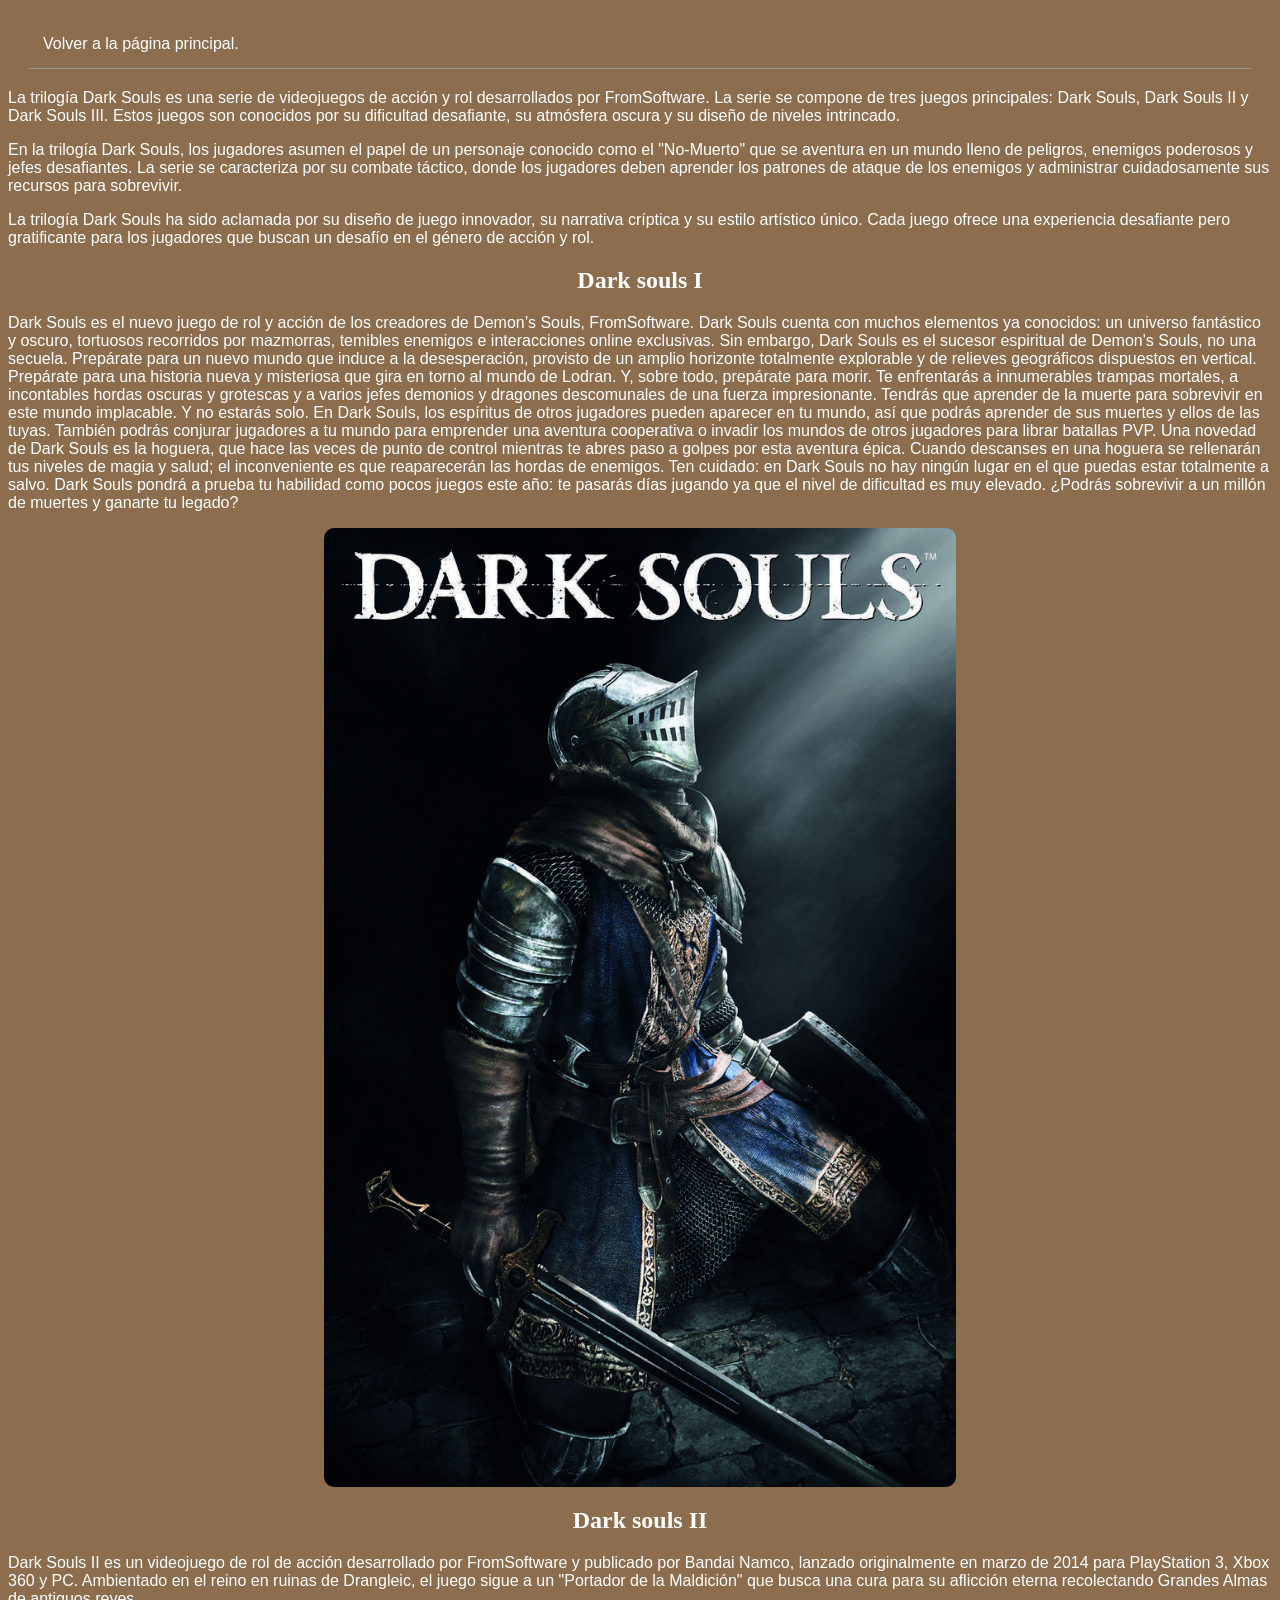
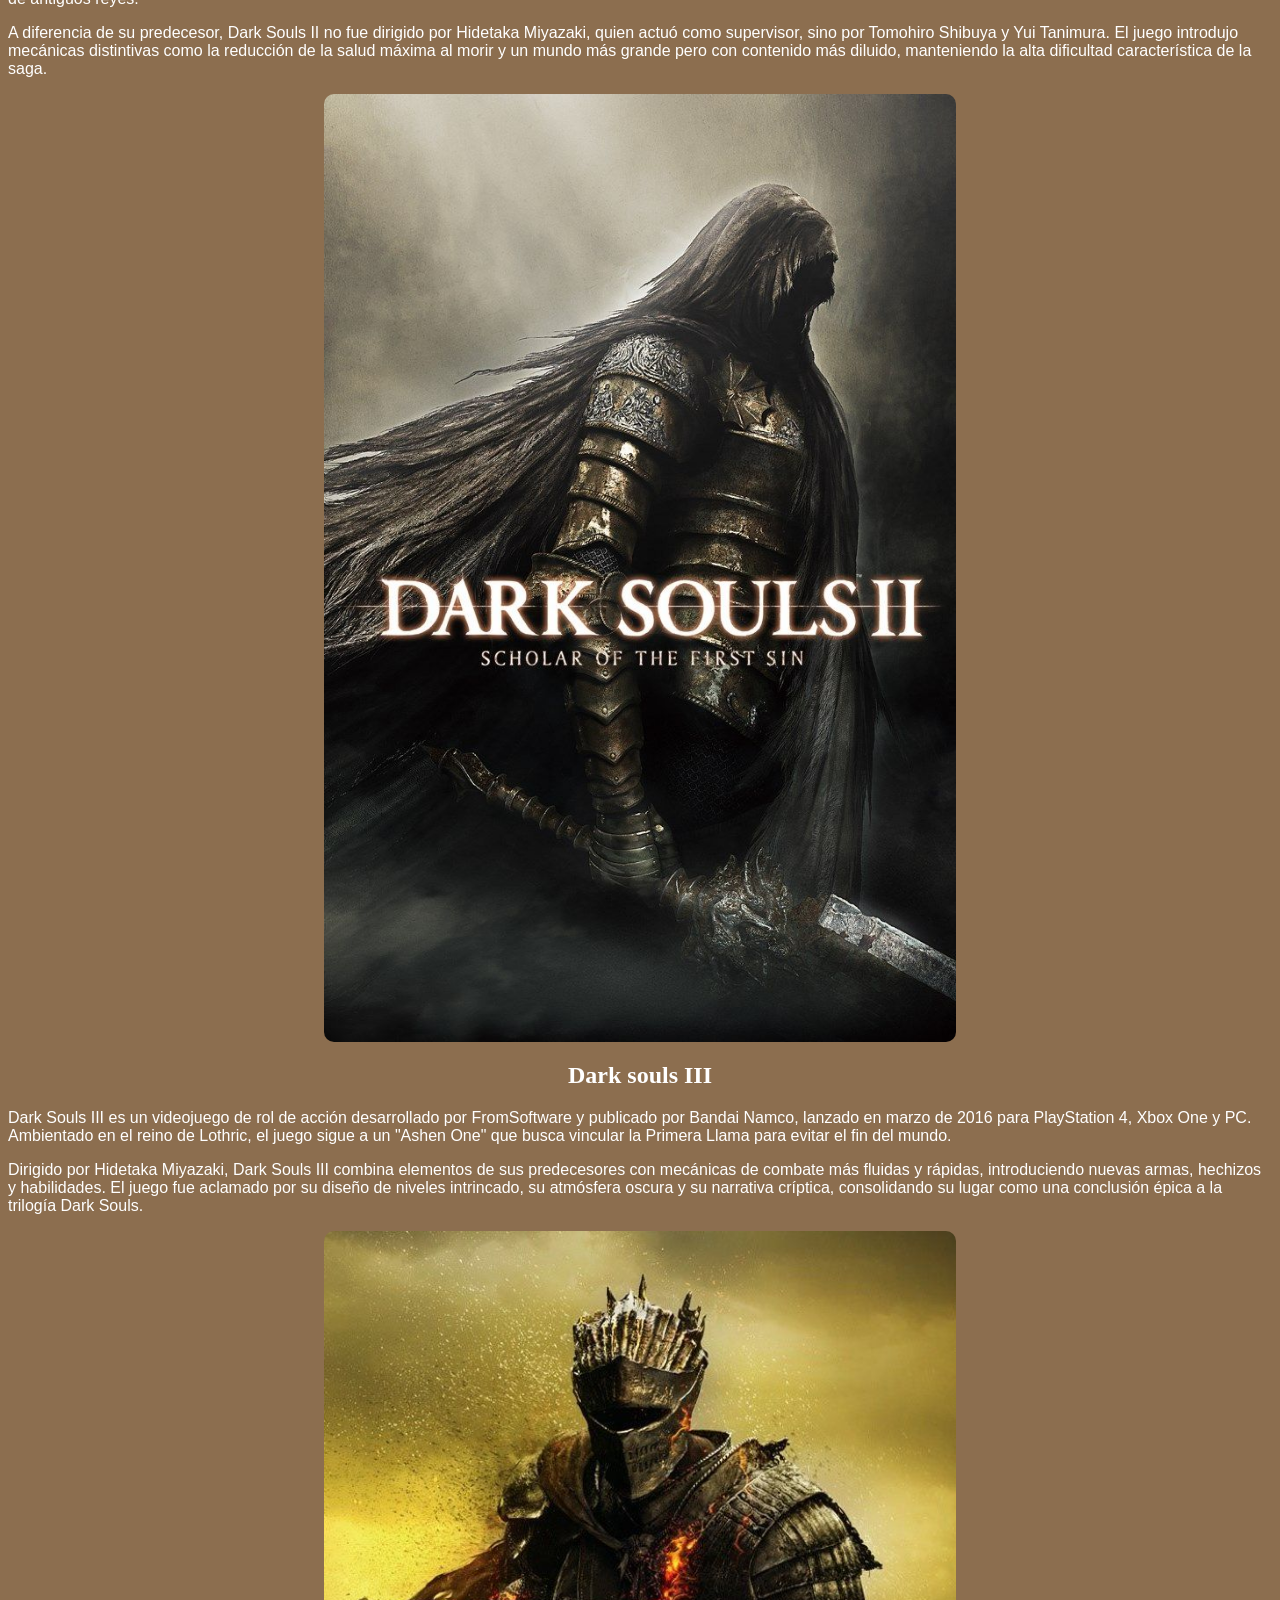
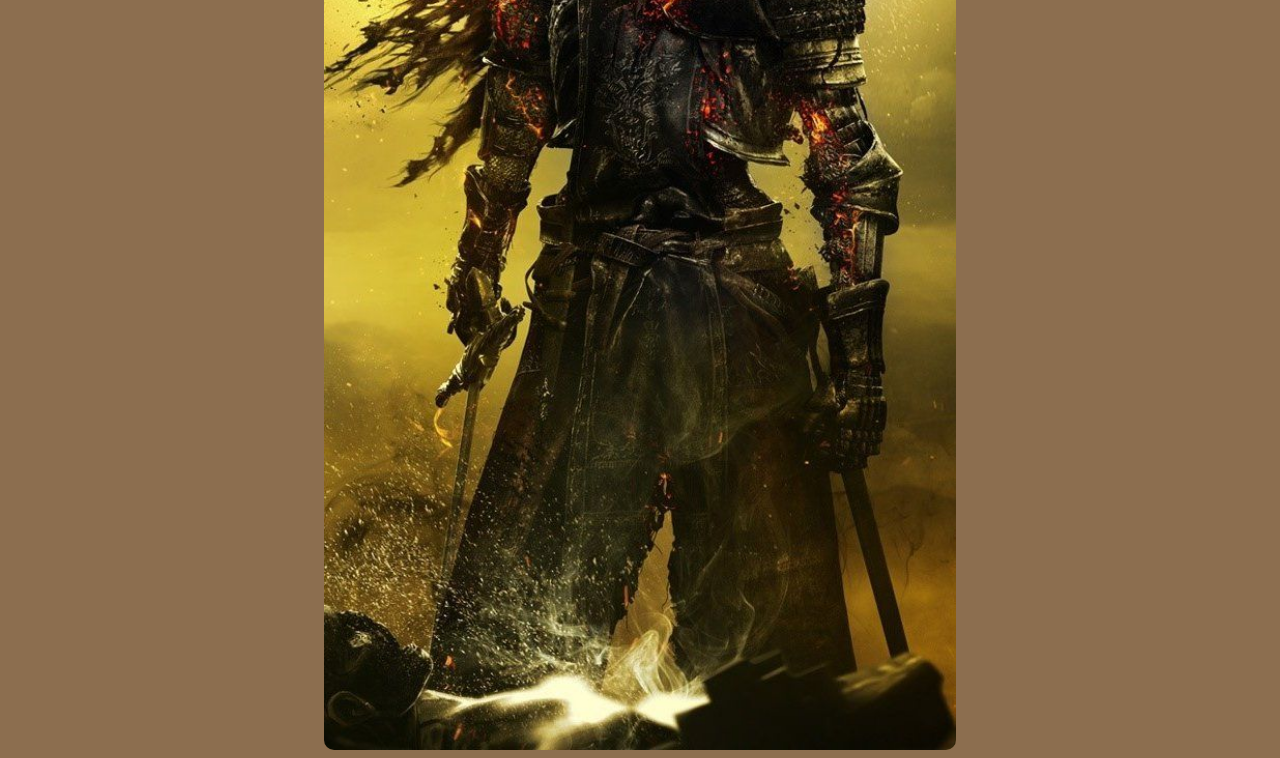
<file: Dark-Souls.html>
<!DOCTYPE html>
<html lang="en">
<head>
    <meta charset="UTF-8">
    <meta name="viewport" content="width=device-width, initial-scale=1.0">
    <title>Trilogia Dark Souls</title>
    <link rel="stylesheet" href="styles.css">
</head>
<body>
    <nav>
        <a href="index.html">Volver a la página principal.</a>
    </nav>

    <main>
        <section>
            <p>La trilogía Dark Souls es una serie de videojuegos de acción y rol desarrollados por FromSoftware. La serie se compone de tres juegos principales: Dark Souls, Dark Souls II y Dark Souls III. Estos juegos son conocidos por su dificultad desafiante, su atmósfera oscura y su diseño de niveles intrincado.</p>
            <p>En la trilogía Dark Souls, los jugadores asumen el papel de un personaje conocido como el "No-Muerto" que se aventura en un mundo lleno de peligros, enemigos poderosos y jefes desafiantes. La serie se caracteriza por su combate táctico, donde los jugadores deben aprender los patrones de ataque de los enemigos y administrar cuidadosamente sus recursos para sobrevivir.</p>
            <p>La trilogía Dark Souls ha sido aclamada por su diseño de juego innovador, su narrativa críptica y su estilo artístico único. Cada juego ofrece una experiencia desafiante pero gratificante para los jugadores que buscan un desafío en el género de acción y rol.</p>
        </section>

        <section>
            <h2>Dark souls I</h2>
            <p>Dark Souls es el nuevo juego de rol y acción de los creadores de Demon’s Souls, FromSoftware. Dark Souls cuenta con muchos elementos ya conocidos: un universo fantástico y oscuro, tortuosos recorridos por mazmorras, temibles enemigos e interacciones online exclusivas. Sin embargo, Dark Souls es el sucesor espiritual de Demon's Souls, no una secuela. Prepárate para un nuevo mundo que induce a la desesperación, provisto de un amplio horizonte totalmente explorable y de relieves geográficos dispuestos en vertical. Prepárate para una historia nueva y misteriosa que gira en torno al mundo de Lodran. Y, sobre todo, prepárate para morir. Te enfrentarás a innumerables trampas mortales, a incontables hordas oscuras y grotescas y a varios jefes demonios y dragones descomunales de una fuerza impresionante. Tendrás que aprender de la muerte para sobrevivir en este mundo implacable. Y no estarás solo. En Dark Souls, los espíritus de otros jugadores pueden aparecer en tu mundo, así que podrás aprender de sus muertes y ellos de las tuyas. También podrás conjurar jugadores a tu mundo para emprender una aventura cooperativa o invadir los mundos de otros jugadores para librar batallas PVP. Una novedad de Dark Souls es la hoguera, que hace las veces de punto de control mientras te abres paso a golpes por esta aventura épica. Cuando descanses en una hoguera se rellenarán tus niveles de magia y salud; el inconveniente es que reaparecerán las hordas de enemigos. Ten cuidado: en Dark Souls no hay ningún lugar en el que puedas estar totalmente a salvo. Dark Souls pondrá a prueba tu habilidad como pocos juegos este año: te pasarás días jugando ya que el nivel de dificultad es muy elevado. ¿Podrás sobrevivir a un millón de muertes y ganarte tu legado?</p>
        <img src="/imagenes/dark1.jpg" alt="Dark Souls">
        </section>

        <section>
            <h2>Dark souls II</h2>
            <p>Dark Souls II es un videojuego de rol de acción desarrollado por FromSoftware y publicado por Bandai Namco, lanzado originalmente en marzo de 2014 para PlayStation 3, Xbox 360 y PC. Ambientado en el reino en ruinas de Drangleic, el juego sigue a un "Portador de la Maldición" que busca una cura para su aflicción eterna recolectando Grandes Almas de antiguos reyes.</p>
            <p>A diferencia de su predecesor, Dark Souls II no fue dirigido por Hidetaka Miyazaki, quien actuó como supervisor, sino por Tomohiro Shibuya y Yui Tanimura. El juego introdujo mecánicas distintivas como la reducción de la salud máxima al morir y un mundo más grande pero con contenido más diluido, manteniendo la alta dificultad característica de la saga.</p>
            <img src="/imagenes/dark2.jpg" alt="Dark Souls II">
        </section>

        <section>
            <h2>Dark souls III</h2>
            <p>Dark Souls III es un videojuego de rol de acción desarrollado por FromSoftware y publicado por Bandai Namco, lanzado en marzo de 2016 para PlayStation 4, Xbox One y PC. Ambientado en el reino de Lothric, el juego sigue a un "Ashen One" que busca vincular la Primera Llama para evitar el fin del mundo.</p>
            <p>Dirigido por Hidetaka Miyazaki, Dark Souls III combina elementos de sus predecesores con mecánicas de combate más fluidas y rápidas, introduciendo nuevas armas, hechizos y habilidades. El juego fue aclamado por su diseño de niveles intrincado, su atmósfera oscura y su narrativa críptica, consolidando su lugar como una conclusión épica a la trilogía Dark Souls.</p>
            <img src="/imagenes/dark3.jpg" alt="Dark Souls III">
        </section>
    </main>
</body>
</html>
</file>
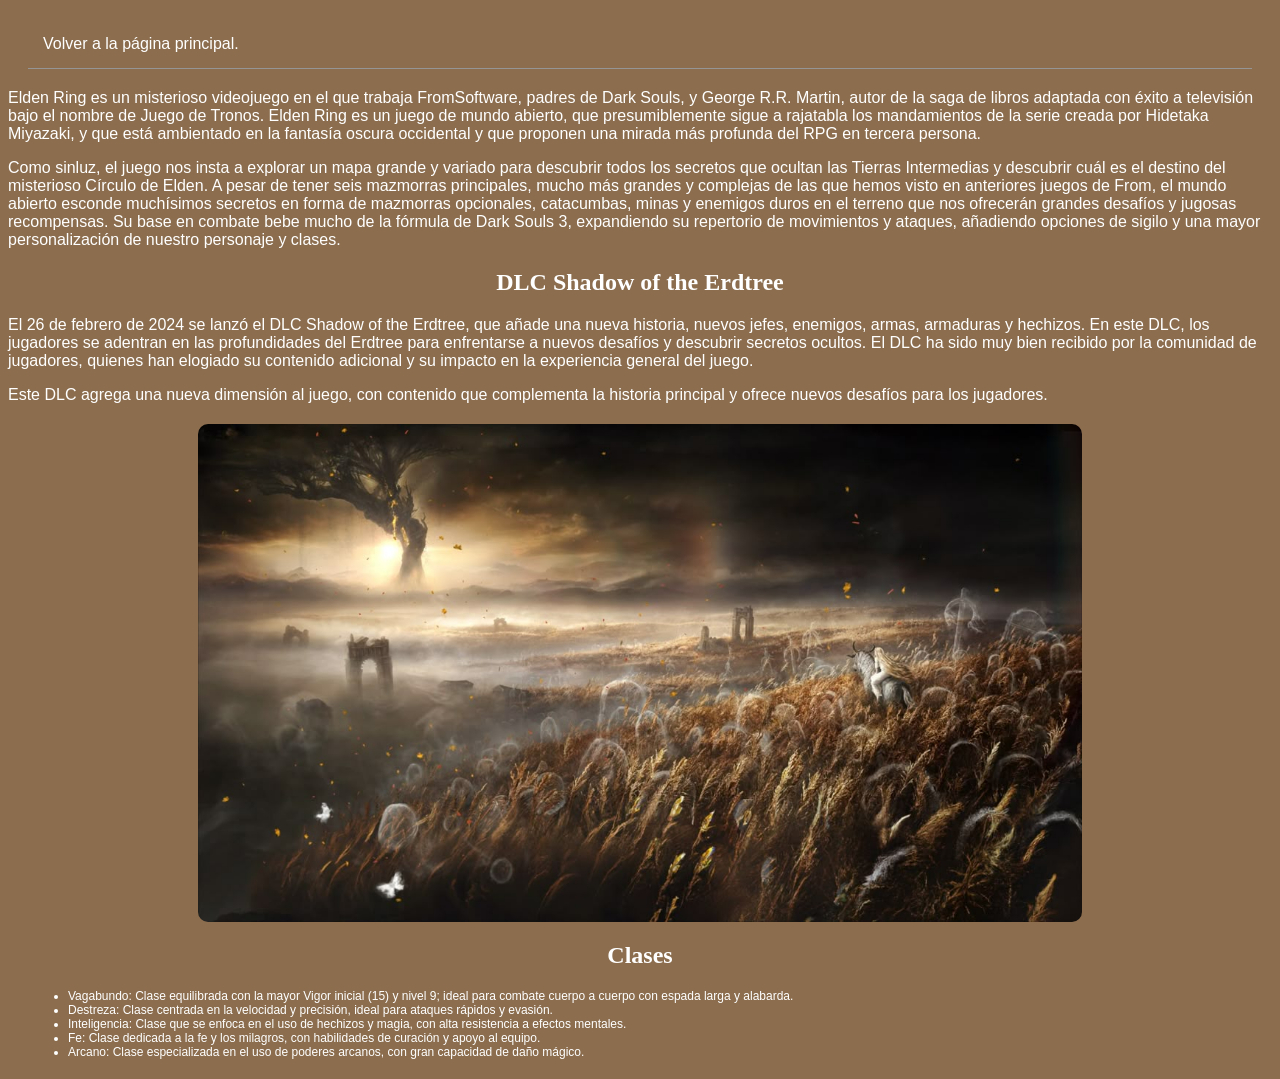
<file: Elden-Ring.html>
<!DOCTYPE html>
<html lang="en">
<head>
    <meta charset="UTF-8">
    <meta name="viewport" content="width=device-width, initial-scale=1.0">
    <title>Elden Ring</title>
    <link rel="stylesheet" href="styles.css">
</head>
<body>
    <nav>
        <a href="index.html">Volver a la página principal.</a>
    </nav>
    <main>
        <section>
        <p>Elden Ring es un misterioso videojuego en el que trabaja FromSoftware, padres de Dark Souls, y George R.R. Martin, autor de la saga de libros adaptada con éxito a televisión bajo el nombre de Juego de Tronos. Elden Ring es un juego de mundo abierto, que presumiblemente sigue a rajatabla los mandamientos de la serie creada por Hidetaka Miyazaki, y que está ambientado en la fantasía oscura occidental y que proponen una mirada más profunda del RPG en tercera persona.</p>
        <p>Como sinluz, el juego nos insta a explorar un mapa grande y variado para descubrir todos los secretos que ocultan las Tierras Intermedias y descubrir cuál es el destino del misterioso Círculo de Elden. A pesar de tener seis mazmorras principales, mucho más grandes y complejas de las que hemos visto en anteriores juegos de From, el mundo abierto esconde muchísimos secretos en forma de mazmorras opcionales, catacumbas, minas y enemigos duros en el terreno que nos ofrecerán grandes desafíos y jugosas recompensas. Su base en combate bebe mucho de la fórmula de Dark Souls 3, expandiendo su repertorio de movimientos y ataques, añadiendo opciones de sigilo y una mayor personalización de nuestro personaje y clases.</p>
        <h2>DLC Shadow of the Erdtree</h2>
        <p>El 26 de febrero de 2024 se lanzó el DLC Shadow of the Erdtree, que añade una nueva historia, nuevos jefes, enemigos, armas, armaduras y hechizos. En este DLC, los jugadores se adentran en las profundidades del Erdtree para enfrentarse a nuevos desafíos y descubrir secretos ocultos. El DLC ha sido muy bien recibido por la comunidad de jugadores, quienes han elogiado su contenido adicional y su impacto en la experiencia general del juego.</p>
        <p>Este DLC agrega una nueva dimensión al juego, con contenido que complementa la historia principal y ofrece nuevos desafíos para los jugadores.</p>
        </section>

        <img src="/imagenes/eldenring.jpg" alt="Elden Ring" width="300" height="300">

        <section>
            <h2>Clases</h2>
            <ul>
                <li>Vagabundo: Clase equilibrada con la mayor Vigor inicial (15) y nivel 9; ideal para combate cuerpo a cuerpo con espada larga y alabarda.</li>
                <li>Destreza: Clase centrada en la velocidad y precisión, ideal para ataques rápidos y evasión.</li>
                <li>Inteligencia: Clase que se enfoca en el uso de hechizos y magia, con alta resistencia a efectos mentales.</li>
                <li>Fe: Clase dedicada a la fe y los milagros, con habilidades de curación y apoyo al equipo.</li>
                <li>Arcano: Clase especializada en el uso de poderes arcanos, con gran capacidad de daño mágico.</li>
            </ul>
        </section>
    </main>
</body>
</html>
</file>
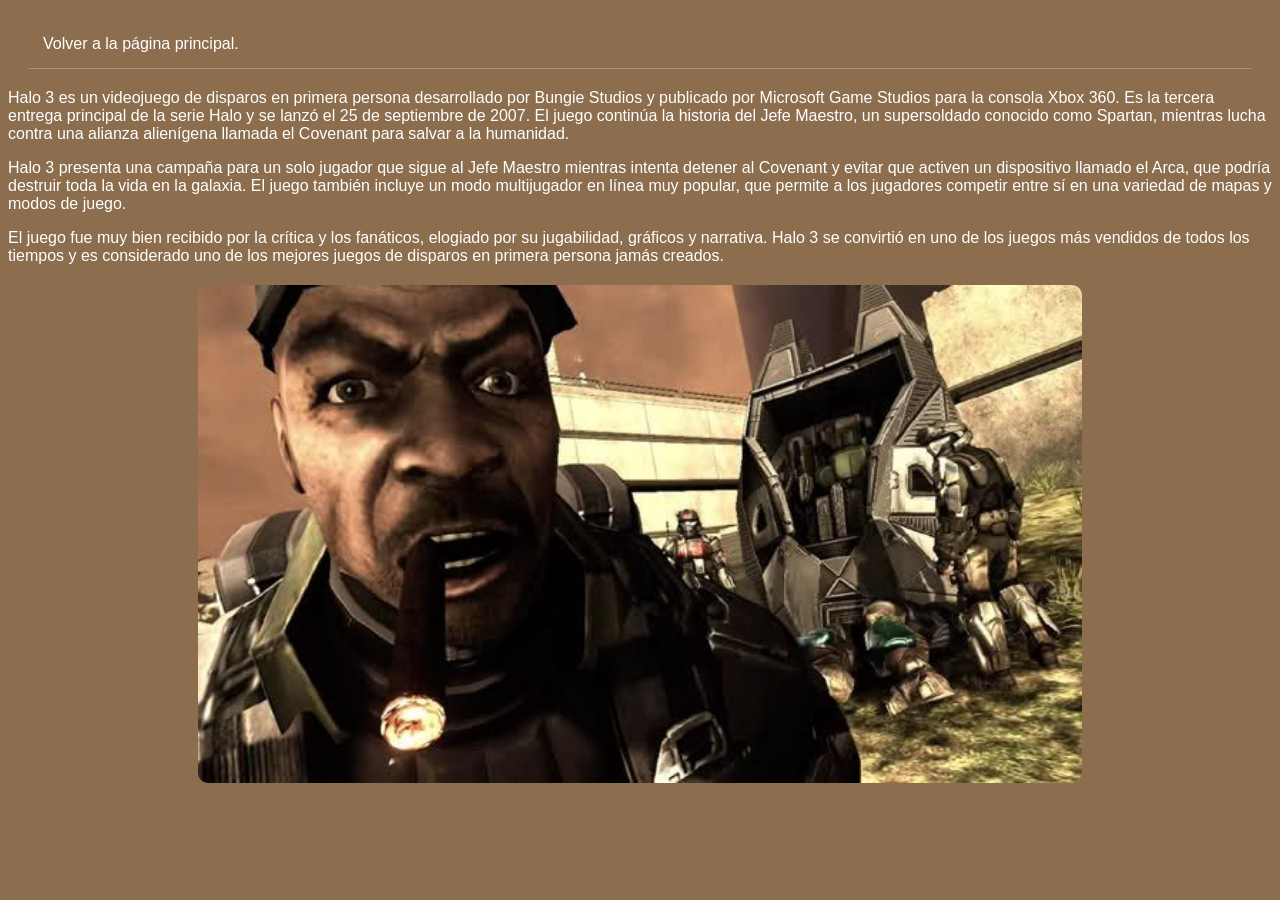
<file: Halo-3.html>
<!DOCTYPE html>
<html lang="en">
<head>
    <meta charset="UTF-8">
    <meta name="viewport" content="width=device-width, initial-scale=1.0">
    <title>Halo 3</title>
    <link rel="stylesheet" href="styles.css">
</head>
<body>
    <nav>
        <a href="index.html">Volver a la página principal.</a>
    </nav>

    <main>
        <section>
            <p>Halo 3 es un videojuego de disparos en primera persona desarrollado por Bungie Studios y publicado por Microsoft Game Studios para la consola Xbox 360. Es la tercera entrega principal de la serie Halo y se lanzó el 25 de septiembre de 2007. El juego continúa la historia del Jefe Maestro, un supersoldado conocido como Spartan, mientras lucha contra una alianza alienígena llamada el Covenant para salvar a la humanidad.</p>
            <p>Halo 3 presenta una campaña para un solo jugador que sigue al Jefe Maestro mientras intenta detener al Covenant y evitar que activen un dispositivo llamado el Arca, que podría destruir toda la vida en la galaxia. El juego también incluye un modo multijugador en línea muy popular, que permite a los jugadores competir entre sí en una variedad de mapas y modos de juego.</p>
            <p>El juego fue muy bien recibido por la crítica y los fanáticos, elogiado por su jugabilidad, gráficos y narrativa. Halo 3 se convirtió en uno de los juegos más vendidos de todos los tiempos y es considerado uno de los mejores juegos de disparos en primera persona jamás creados.</p>
        </section>
            <img src="/imagenes/halo3.jpg" alt="Halo 3">

    </main> 
</body>
</html>
</file>
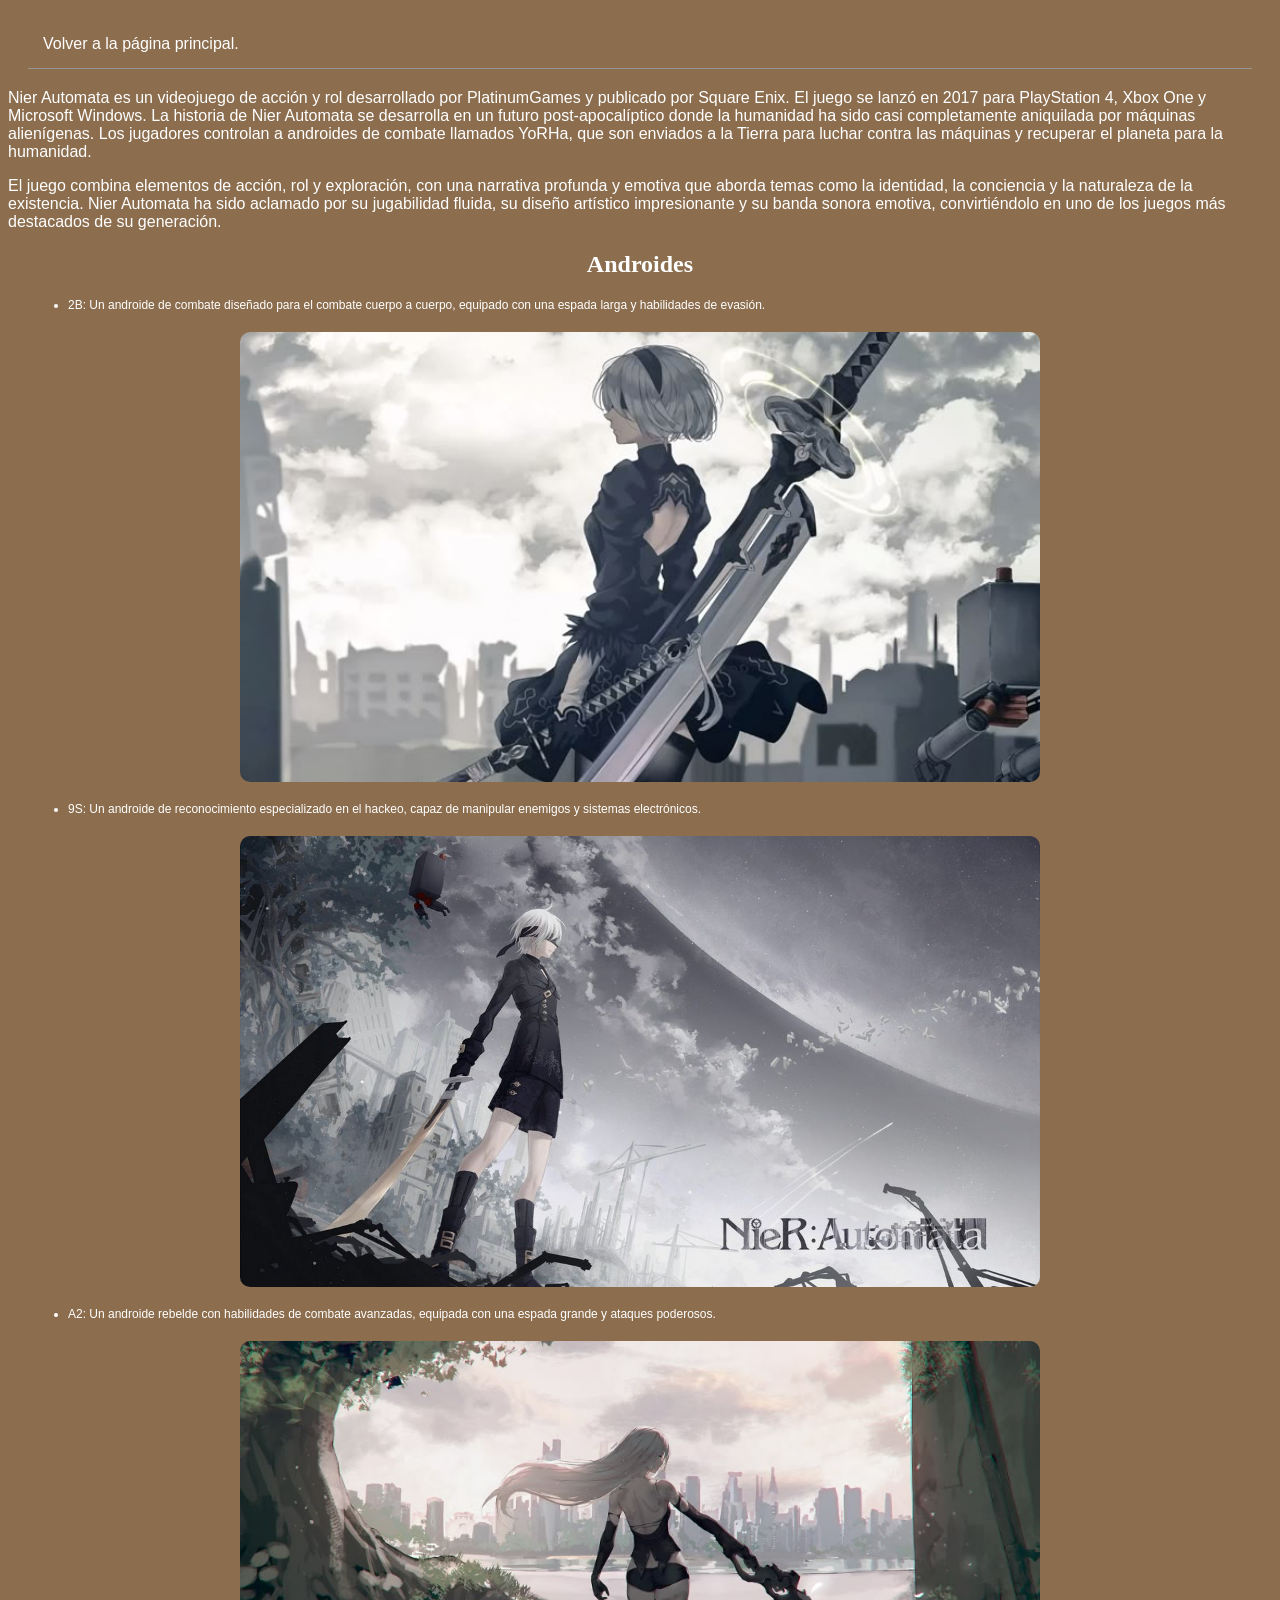
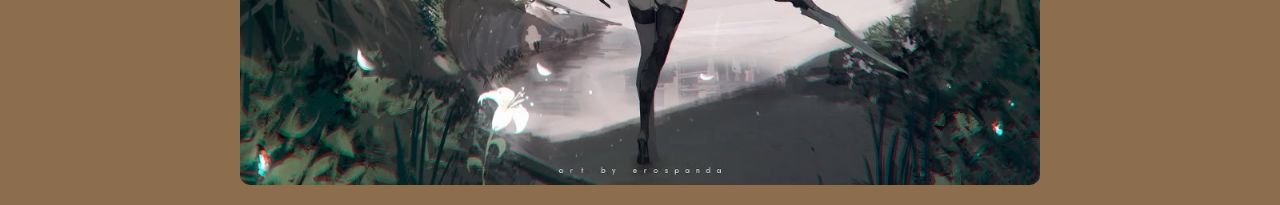
<file: Nier-Automata.html>
<!DOCTYPE html>
<html lang="en">
<head>
    <meta charset="UTF-8">
    <meta name="viewport" content="width=device-width, initial-scale=1.0">
    <title>Nier Automata</title>
    <link rel="stylesheet" href="styles.css">
</head>
<body>
    <nav>
        <a href="index.html">Volver a la página principal.</a>
    </nav>

    <main>

        <section>
        <p>Nier Automata es un videojuego de acción y rol desarrollado por PlatinumGames y publicado por Square Enix. El juego se lanzó en 2017 para PlayStation 4, Xbox One y Microsoft Windows. La historia de Nier Automata se desarrolla en un futuro post-apocalíptico donde la humanidad ha sido casi completamente aniquilada por máquinas alienígenas. Los jugadores controlan a androides de combate llamados YoRHa, que son enviados a la Tierra para luchar contra las máquinas y recuperar el planeta para la humanidad.</p>
        <p>El juego combina elementos de acción, rol y exploración, con una narrativa profunda y emotiva que aborda temas como la identidad, la conciencia y la naturaleza de la existencia. Nier Automata ha sido aclamado por su jugabilidad fluida, su diseño artístico impresionante y su banda sonora emotiva, convirtiéndolo en uno de los juegos más destacados de su generación.</p>
        </section>

            <h2>Androides</h2>
            <ul>
                <li>2B: Un androide de combate diseñado para el combate cuerpo a cuerpo, equipado con una espada larga y habilidades de evasión.</li>
                <img src="/imagenes/2b.jpg" alt="2B">
                <li>9S: Un androide de reconocimiento especializado en el hackeo, capaz de manipular enemigos y sistemas electrónicos.</li>
                <img src="/imagenes/9s.jpg" alt="9S">
                <li>A2: Un androide rebelde con habilidades de combate avanzadas, equipada con una espada grande y ataques poderosos.</li>
                <img src="/imagenes/A2.jpg" alt="A2">
            </ul>

    </main>
</body>
</html>
</file>
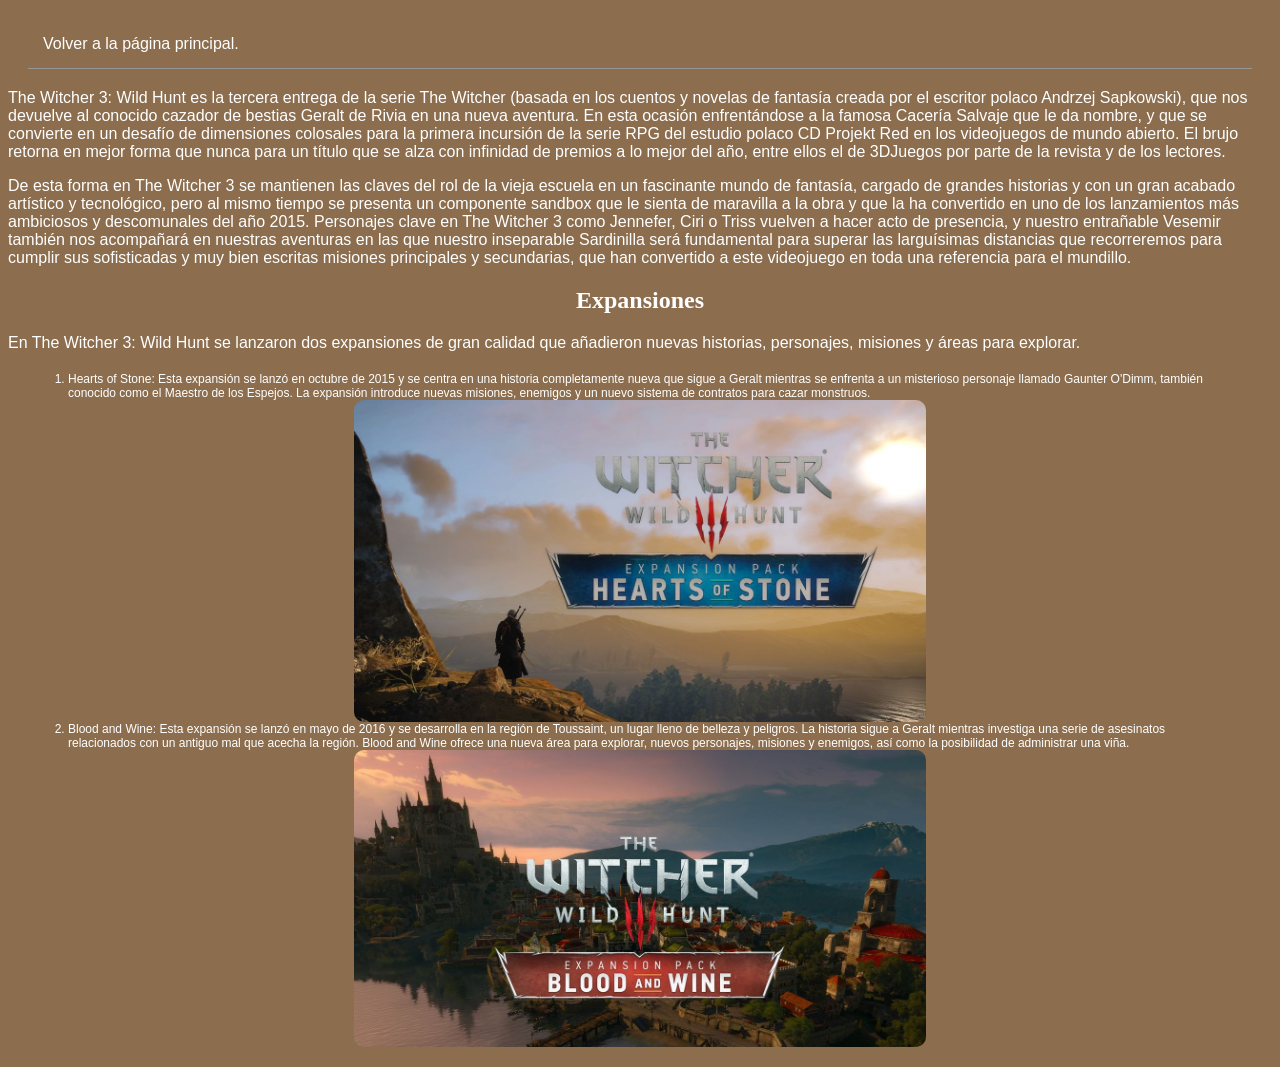
<file: The-Witcher-3.html>
<!DOCTYPE html>
<html lang="en">
<head>
    <meta charset="UTF-8">
    <meta name="viewport" content="width=device-width, initial-scale=1.0">
    <title>The Witcher 3: Wild Hunt</title>
    <link rel="stylesheet" href="styles.css">
</head>
<body>
    <nav>
        <a href="index.html">Volver a la página principal.</a>
    </nav>

    <main>
        <section>
            <p>The Witcher 3: Wild Hunt es la tercera entrega de la serie The Witcher (basada en los cuentos y novelas de fantasía creada por el escritor polaco Andrzej Sapkowski), que nos devuelve al conocido cazador de bestias Geralt de Rivia en una nueva aventura. En esta ocasión enfrentándose a la famosa Cacería Salvaje que le da nombre, y que se convierte en un desafío de dimensiones colosales para la primera incursión de la serie RPG del estudio polaco CD Projekt Red en los videojuegos de mundo abierto. El brujo retorna en mejor forma que nunca para un título que se alza con infinidad de premios a lo mejor del año, entre ellos el de 3DJuegos por parte de la revista y de los lectores.</p>
            <p>De esta forma en The Witcher 3 se mantienen las claves del rol de la vieja escuela en un fascinante mundo de fantasía, cargado de grandes historias y con un gran acabado artístico y tecnológico, pero al mismo tiempo se presenta un componente sandbox que le sienta de maravilla a la obra y que la ha convertido en uno de los lanzamientos más ambiciosos y descomunales del año 2015. Personajes clave en The Witcher 3 como Jennefer, Ciri o Triss vuelven a hacer acto de presencia, y nuestro entrañable Vesemir también nos acompañará en nuestras aventuras en las que nuestro inseparable Sardinilla será fundamental para superar las larguísimas distancias que recorreremos para cumplir sus sofisticadas y muy bien escritas misiones principales y secundarias, que han convertido a este videojuego en toda una referencia para el mundillo.</p>
        </section>
    </main>
    <h2>Expansiones</h2>
    <section>
        <p>En The Witcher 3: Wild Hunt se lanzaron dos expansiones de gran calidad que añadieron nuevas historias, personajes, misiones y áreas para explorar.</p>
        <ol>
            <li>Hearts of Stone: Esta expansión se lanzó en octubre de 2015 y se centra en una historia completamente nueva que sigue a Geralt mientras se enfrenta a un misterioso personaje llamado Gaunter O'Dimm, también conocido como el Maestro de los Espejos. La expansión introduce nuevas misiones, enemigos y un nuevo sistema de contratos para cazar monstruos.</li>
            <img src="/imagenes/hearts of stone.jpg" alt="Hearts of Stone">
            <li>Blood and Wine: Esta expansión se lanzó en mayo de 2016 y se desarrolla en la región de Toussaint, un lugar lleno de belleza y peligros. La historia sigue a Geralt mientras investiga una serie de asesinatos relacionados con un antiguo mal que acecha la región. Blood and Wine ofrece una nueva área para explorar, nuevos personajes, misiones y enemigos, así como la posibilidad de administrar una viña.</li>
            <img src="/imagenes/blood and wine.jpg" alt="Blood and Wine">
        </ol>
    </section>
</body>
</html>
</file>
<file: styles.css>
article{
    width: 700px;
    margin: 30px auto;
    padding: 20px;
    border: 2px solid gray;
    border-radius: 15px;
}

nav{
    margin: 20px;
    padding: 15px;
    border-bottom: 1px solid rgb(149, 149, 149);
}

a{
    color: rgb(255, 255, 255);
    text-decoration: none;
}

a:hover{
    color: rgb(0, 0, 0);
}

body{
    background-color: #8c6e4f;
    font-family: Arial, sans-serif;
}

p, h1, h2{
    color: rgb(255, 255, 255);
}

h1{
    font-size: 32px;
    text-align: center;
    font-family: 'Times New Roman', serif;
}

h2{
    font-size: 24px;
    text-align: center;
    font-family: 'Times New Roman', serif;
}

nav ul{
    display: flex;
    gap: 40px;
    list-style: none;
}

p{
    font-size: 16px;
}

article img{
    width: 100%;
    height: auto;
    border-radius: 10px;
    display: block;
    margin: auto;
}

section img{
    width: 50%;
    height: 20%;
    border-radius: 10px;
    display: block;
    margin: auto;
}

img{
    width: 70%;
    height: auto;
    display: block;
    margin: 20px auto;
    border-radius: 10px;
}

ul{
    font-size: 12px;
    margin: 20px;
    padding: 0 40px;
    color: rgb(255, 255, 255);
}

ol{
    font-size: 12px;
    margin: 20px;
    padding: 0 40px;
    color: rgb(255, 255, 255);
}
</file>
